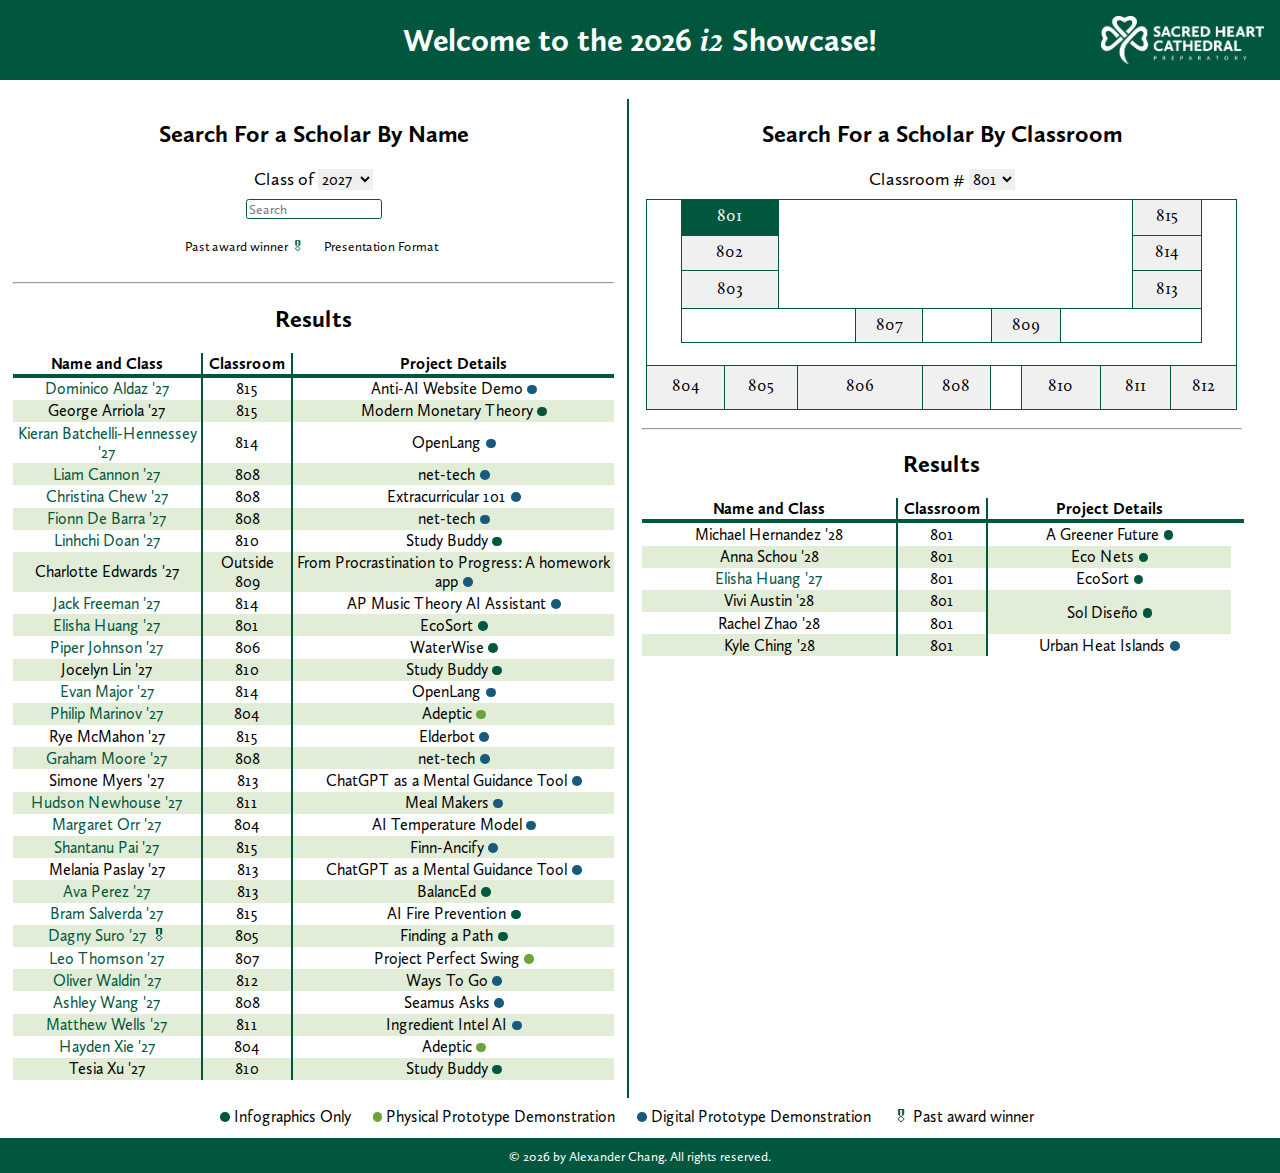
<file: index.html>
<!DOCTYPE html>
<html>

<!--
Ideas for improvement:
    Fix the svg at refid#1
    Add a filters thing
        Award winner, type of presentation
        Button below search box, filter icon (upsidedown equilaterial triangle) and "Filter"
        Starts at width: fit-content, onclick changes to full width (100%) (MAYBE JUST KEEP AS FITCONTENT, MIGHT NOT NEED FULL WIDTH FOR TWO FILTERS), fill background with rgba(shamrock-green, 0.2)
-->

<head>
    <meta charset="utf-8">
    <meta name="viewport" content="width=device-width, initial-scale=1">
    <title>i2 Showcase Map</title>
    <link href="style.css" rel="stylesheet" type="text/css" />
    <link rel="icon" href="images/cropped-i2-Logo-192x192.gif" sizes="192x192">
</head>

<body>
    <div class="header">
        <a href="https://i2.today"><embed class="i2-logo" src="images/i2Logo_White_with_outline.svg"></a> <!-- FIX THIS refid#1 -->
        <a href="https://shcp.edu"><img class="SHC-logo" src="images/White_SHC_Logo.png"></a>
        <h1 class="primary-welcome-header">Welcome to the <i>i2</i> Showcase!</h1>
    </div>
    <div id="main">
        <h1 class="alternate-welcome-header">Welcome to the <i>i2</i> Showcase!</h1>
        <div id="search_by_name_div">
            <div id="search_by_name_top_div">
                <h2>Search For a Scholar By Name</h2>
                <form id="search_by_name_form">
                    <label for="class_of_select">Class of </label>
                    <select name="class_of" id="class_of_select" onchange="newClassOfSelected()">
                        <!-- Options added via JS -->
                    </select>
                    <select id="measure"></select>
                    <br />
                    <input name="q" id="search_box" type="text" placeholder="Search">
                    <div id="filter_div">
                        <button id="past_award_winner_filter" data-selected="false" onclick="updateFilters('past_award')" type="button">
                            Past award winner 
                            <a class="award-icon">&#x1F396;</a>
                        </button>
                        <div id="presentation_subfilter_div" class="subfilter-div" data-selected="false">
                            <button id="open_presentation_subfilter" data-selected="false" onclick="updateSubfilters('presentation_format')" type="button">
                                Presentation Format
                            </button>
                            <button id="physical_demonstration_filter" data-selected="false" onclick="updateFilters('physical_demonstration')" type="button">
                                Physical Demonstration
                            </button>
                            <button id="digital_demonstration_filter" data-selected="false" onclick="updateFilters('digital_demonstration')" type="button">
                                Digital Demonstration
                            </button>
                            <button id="infographics_only_filter" data-selected="false" onclick="updateFilters('infographics_only')" type="button">
                                Infographics Only
                            </button>
                        </div>
                    </div>
                </form>
            </div>
            <hr id="search_by_name_desktop_hr" />
            <div id="search_by_name_bottom_div">
                <h2>Results</h2>
                <table id="search_by_name_results_table">
                    <colgroup>
                        <col />
                        <col />
                        <col />
                    </colgroup>
                    <thead>
                        <tr>
                            <th>Name and Class</th>
                            <th>Classroom</th>
                            <th>Project Details</th>
                        </tr>
                    </thead>
                    <tbody>
                    </tbody>
                </table>
                <p id="search_by_name_no_results">No Scholars Found</p>
            </div>
            <div class="legend" id="mobile_legend">
                <div class="legend-section">
                    <a class="icon infographics-only"></a>
                    <p id="mobile_legend_def1">Infographics Only</p>
                </div>
                <div class="legend-section">
                    <a class="icon physical-prototype-demonstration"></a>
                    <p id="mobile_legend_def2">Physical Prototype Demonstration</p>
                </div>
                <div class="legend-section">
                    <a class="icon digital-prototype-demonstration"></a>
                    <p  id="mobile_legend_def3">Digital Prototype Demonstration</p>
                </div>
                <div class="legend-section">
                    <a class="award-icon">&#x1F396;</a>
                    <p id="mobile_legend_def4">Past award winner</p>
                </div>
            </div>
        </div>
        <hr class="mobile-hr">
        <div id="search_by_room_div">
            <div id="search_by_room_top_div">
                <h2>Search For a Scholar By Classroom</h2>
                <form id="search_by_room_form">
                    <label for="classroom_select">Classroom #</label>
                    <select name="classroom" id="classroom_select" onchange="updateRoomScholarList()">
                        <option>801</option>
                        <option>802</option>
                        <option>803</option>
                        <option>804</option>
                        <option>805</option>
                        <option>806</option>
                        <option>807</option>
                        <option>808</option>
                        <option>809</option>
                        <option>810</option>
                        <option>811</option>
                        <option>812</option>
                        <option>813</option>
                        <option>814</option>
                        <option>815</option>
                    </select>
                </form>
                <div id="search_by_room_map">
                    <button onclick="updateClassroomSelect('801')" data-selected="false">801</button>
                    <button onclick="updateClassroomSelect('802')" data-selected="false">802</button>
                    <button onclick="updateClassroomSelect('803')" data-selected="false">803</button>
                    <button onclick="updateClassroomSelect('804')" data-selected="false">804</button>
                    <button onclick="updateClassroomSelect('805')" data-selected="false">805</button>
                    <button onclick="updateClassroomSelect('806')" data-selected="false">806</button>
                    <button onclick="updateClassroomSelect('807')" data-selected="false">807</button>
                    <button onclick="updateClassroomSelect('808')" data-selected="false">808</button>
                    <button onclick="updateClassroomSelect('809')" data-selected="false">809</button>
                    <button onclick="updateClassroomSelect('810')" data-selected="false">810</button>
                    <button onclick="updateClassroomSelect('811')" data-selected="false">811</button>
                    <button onclick="updateClassroomSelect('812')" data-selected="false">812</button>
                    <button onclick="updateClassroomSelect('813')" data-selected="false">813</button>
                    <button onclick="updateClassroomSelect('814')" data-selected="false">814</button>
                    <button onclick="updateClassroomSelect('815')" data-selected="false">815</button>
                    <div id="stairwell-1"></div>
                    <div id="space-1"></div>
                    <div id="hallway"></div>
                    <div id="stairwell-2"></div>
                    <div id="courtyard"></div>
                </div>
            </div>
            <hr id="search_by_room_desktop_hr" />
            <div id="search_by_room_bottom_div">
                <h2>Results</h2>
                <table id="search_by_room_results_table">
                    <colgroup>
                        <col />
                        <col />
                        <col />
                    </colgroup>
                    <thead>
                        <tr>
                            <th>Name and Class</th>
                            <th>Classroom</th>
                            <th>Project Details</th>
                        </tr>
                    </thead>
                    <tbody>
                    </tbody>
                </table>
                <p id="search_by_room_no_results">No Scholars Found</p>
            </div>
        </div>
        <div class="legend" id="desktop_legend">
            <div class="legend-section">
                <a class="icon infographics-only"></a>
                <p id="desktop_legend_def1">Infographics Only</p>
            </div>
            <div class="legend-section">
                <a class="icon physical-prototype-demonstration"></a>
                <p id="desktop_legend_def2">Physical Prototype Demonstration</p>
            </div>
            <div class="legend-section">
                <a class="icon digital-prototype-demonstration"></a>
                <p id="desktop_legend_def3">Digital Prototype Demonstration</p>
            </div>
            <div class="legend-section">
                <a class="award-icon">&#x1F396;</a>
                <p id="desktop_legend_def4">Past award winner</p>
            </div>
        </div>
        <!-- <hr class="footer-hr"> -->
    </div>
    <footer>
        <small>
            © <span id="year"></span> by Alexander Chang. All rights reserved.
        </small>
    </footer>
    <script src="script.js"></script>
    <script src="scholars.js"></script>
</body>

</html>
</file>
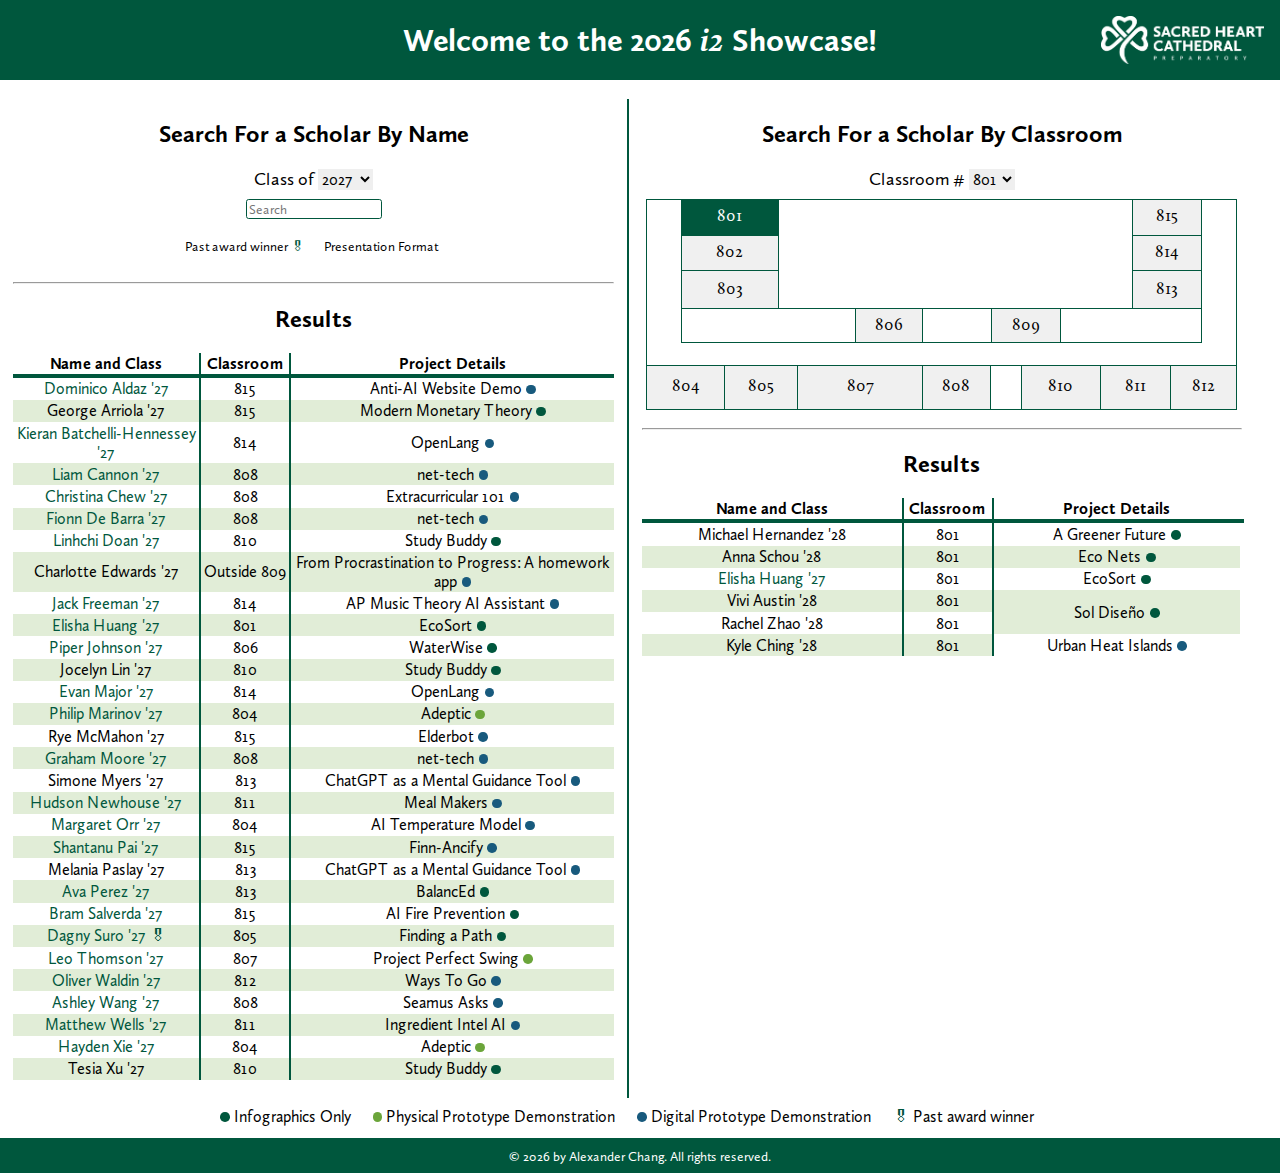
<file: i2_map.html>
<!DOCTYPE html>
<html>

<!--
Ideas for improvement:
    Fix the svg at refid#1
    Add a filters thing
        Award winner, type of presentation
        Button below search box, filter icon (upsidedown equilaterial triangle) and "Filter"
        Starts at width: fit-content, onclick changes to full width (100%) (MAYBE JUST KEEP AS FITCONTENT, MIGHT NOT NEED FULL WIDTH FOR TWO FILTERS), fill background with rgba(shamrock-green, 0.2)
-->

<head>
    <meta charset="utf-8">
    <meta name="viewport" content="width=device-width, initial-scale=1">
    <title>i2 Showcase Map</title>
    <link href="i2_map.css" rel="stylesheet" type="text/css" />
    <link rel="icon" href="images/cropped-i2-Logo-192x192.gif" sizes="192x192">
</head>

<body>
    <div class="header">
        <a href="https://i2.today"><embed class="i2-logo" src="images/i2Logo_White_with_outline.svg"></a> <!-- FIX THIS refid#1 -->
        <a href="https://shcp.edu"><img class="SHC-logo" src="images/White_SHC_Logo.png"></a>
        <h1 class="primary-welcome-header">Welcome to the <i>i2</i> Showcase!</h1>
    </div>
    <div id="main">
        <h1 class="alternate-welcome-header">Welcome to the <i>i2</i> Showcase!</h1>
        <div id="search_by_name_div">
            <div id="search_by_name_top_div">
                <h2>Search For a Scholar By Name</h2>
                <form id="search_by_name_form">
                    <label for="class_of_select">Class of </label>
                    <select name="class_of" id="class_of_select" onchange="newClassOfSelected()">
                        <!-- Options added via JS -->
                    </select>
                    <select id="measure"></select>
                    <br />
                    <input name="q" id="search_box" type="text" placeholder="Search">
                    <div id="filter_div">
                        <button id="past_award_winner_filter" data-selected="false" onclick="updateFilters('past_award')" type="button">
                            Past award winner 
                            <a class="award-icon">&#x1F396;</a>
                        </button>
                        <div id="presentation_subfilter_div" class="subfilter-div" data-selected="false">
                            <button id="open_presentation_subfilter" data-selected="false" onclick="updateSubfilters('presentation_format')" type="button">
                                Presentation Format
                            </button>
                            <button id="physical_demonstration_filter" data-selected="false" onclick="updateFilters('physical_demonstration')" type="button">
                                Physical Demonstration
                            </button>
                            <button id="digital_demonstration_filter" data-selected="false" onclick="updateFilters('digital_demonstration')" type="button">
                                Digital Demonstration
                            </button>
                            <button id="infographics_only_filter" data-selected="false" onclick="updateFilters('infographics_only')" type="button">
                                Infographics Only
                            </button>
                        </div>
                    </div>
                </form>
            </div>
            <hr id="search_by_name_desktop_hr" />
            <div id="search_by_name_bottom_div">
                <h2>Results</h2>
                <table id="search_by_name_results_table">
                    <colgroup>
                        <col />
                        <col />
                        <col />
                        <col />
                    </colgroup>
                    <thead>
                        <tr>
                            <th>Name and Class</th>
                            <th>Classroom</th>
                            <th>Project Details</th>
                        </tr>
                    </thead>
                    <tbody>
                    </tbody>
                </table>
                <p id="search_by_name_no_results">No Scholars Found</p>
            </div>
            <div class="legend" id="mobile_legend">
                <div class="legend-section">
                    <a class="icon infographics-only"></a>
                    <p id="mobile_legend_def1">Infographics Only</p>
                </div>
                <div class="legend-section">
                    <a class="icon physical-prototype-demonstration"></a>
                    <p id="mobile_legend_def2">Physical Prototype Demonstration</p>
                </div>
                <div class="legend-section">
                    <a class="icon digital-prototype-demonstration"></a>
                    <p  id="mobile_legend_def3">Digital Prototype Demonstration</p>
                </div>
                <div class="legend-section">
                    <a class="award-icon">&#x1F396;</a>
                    <p id="mobile_legend_def4">Past award winner</p>
                </div>
            </div>
        </div>
        <hr class="mobile-hr">
        <div id="search_by_room_div">
            <div id="search_by_room_top_div">
                <h2>Search For a Scholar By Classroom</h2>
                <form id="search_by_room_form">
                    <label for="classroom_select">Classroom #</label>
                    <select name="classroom" id="classroom_select" onchange="updateRoomScholarList()">
                        <option>801</option>
                        <option>802</option>
                        <option>803</option>
                        <option>804</option>
                        <option>805</option>
                        <option>806</option>
                        <option>807</option>
                        <option>808</option>
                        <option>809</option>
                        <option>810</option>
                        <option>811</option>
                        <option>812</option>
                        <option>813</option>
                        <option>814</option>
                        <option>815</option>
                    </select>
                </form>
                <div id="search_by_room_map">
                    <button onclick="updateClassroomSelect('801')" data-selected="false">801</button>
                    <button onclick="updateClassroomSelect('802')" data-selected="false">802</button>
                    <button onclick="updateClassroomSelect('803')" data-selected="false">803</button>
                    <button onclick="updateClassroomSelect('804')" data-selected="false">804</button>
                    <button onclick="updateClassroomSelect('805')" data-selected="false">805</button>
                    <button onclick="updateClassroomSelect('807')" data-selected="false">807</button>
                    <button onclick="updateClassroomSelect('806')" data-selected="false">806</button>
                    <button onclick="updateClassroomSelect('808')" data-selected="false">808</button>
                    <button onclick="updateClassroomSelect('809')" data-selected="false">809</button>
                    <button onclick="updateClassroomSelect('810')" data-selected="false">810</button>
                    <button onclick="updateClassroomSelect('811')" data-selected="false">811</button>
                    <button onclick="updateClassroomSelect('812')" data-selected="false">812</button>
                    <button onclick="updateClassroomSelect('813')" data-selected="false">813</button>
                    <button onclick="updateClassroomSelect('814')" data-selected="false">814</button>
                    <button onclick="updateClassroomSelect('815')" data-selected="false">815</button>
                    <div id="stairwell-1"></div>
                    <div id="space-1"></div>
                    <div id="hallway"></div>
                    <div id="stairwell-2"></div>
                    <div id="courtyard"></div>
                </div>
            </div>
            <hr id="search_by_room_desktop_hr" />
            <div id="search_by_room_bottom_div">
                <h2>Results</h2>
                <table id="search_by_room_results_table">
                    <colgroup>
                        <col />
                        <col />
                        <col />
                        <col />
                    </colgroup>
                    <thead>
                        <tr>
                            <th>Name and Class</th>
                            <th>Classroom</th>
                            <th>Project Details</th>
                        </tr>
                    </thead>
                    <tbody>
                    </tbody>
                </table>
                <p id="search_by_room_no_results">No Scholars Found</p>
            </div>
        </div>
        <div class="legend" id="desktop_legend">
            <div class="legend-section">
                <a class="icon infographics-only"></a>
                <p id="desktop_legend_def1">Infographics Only</p>
            </div>
            <div class="legend-section">
                <a class="icon physical-prototype-demonstration"></a>
                <p id="desktop_legend_def2">Physical Prototype Demonstration</p>
            </div>
            <div class="legend-section">
                <a class="icon digital-prototype-demonstration"></a>
                <p id="desktop_legend_def3">Digital Prototype Demonstration</p>
            </div>
            <div class="legend-section">
                <a class="award-icon">&#x1F396;</a>
                <p id="desktop_legend_def4">Past award winner</p>
            </div>
        </div>
        <!-- <hr class="footer-hr"> -->
    </div>
    <footer>
        <small>
            © <span id="year"></span> by Alexander Chang. All rights reserved.
        </small>
    </footer>
    <script src="i2_map.js"></script>
    <script src="scholars.js"></script>
</body>

</html>
</file>
<file: style.css>
/*
Ideas for improvment:
    Remeasure/recalculate min-height of #main
    Fix the svg
    Convert the header (div) height to em in relation to the text header
    *** Fix link font sizes on mobile ***
*/

/* Official SHC Fontfaces */

@font-face {
    font-family: 'Calluna Sans';
    src: url('fonts/CallunaSans-Regular.eot');
    src: url('fonts/CallunaSans-Regular.eot?#iefix') format('embedded-opentype'),
        url('fonts/CallunaSans-Regular.woff') format('woff'),
        url('fonts/CallunaSans-Regular.woff2') format('woff2'),
        url('fonts/CallunaSans-Regular.ttf') format('truetype'),
        url('fonts/CallunaSans-Regular.svg#CallunaSans-Regular') format('svg');
    font-weight: normal;
    font-style: normal;
    font-display: swap;
}

@font-face {
    font-family: 'Calluna Sans';
    src: url('fonts/CallunaSans-Bold.eot');
    src: url('fonts/CallunaSans-Bold.eot?#iefix') format('embedded-opentype'),
        url('fonts/CallunaSans-Bold.woff') format('woff'),
        url('fonts/CallunaSans-Bold.woff2') format('woff2'),
        url('fonts/CallunaSans-Bold.ttf') format('truetype'),
        url('fonts/CallunaSans-Bold.svg#CallunaSans-Bold') format('svg');
    font-weight: bold;
    font-style: normal;
    font-display: swap;
}

@font-face {
    font-family: 'Calluna Sans';
    src: url('fonts/CallunaSans-Italic.eot');
    src: url('fonts/CallunaSans-Italic.eot?#iefix') format('embedded-opentype'),
        url('fonts/CallunaSans-Italic.woff') format('woff'),
        url('fonts/CallunaSans-Italic.woff2') format('woff2'),
        url('fonts/CallunaSans-Italic.ttf') format('truetype'),
        url('fonts/CallunaSans-Italic.svg#CallunaSans-Italic') format('svg');
    font-weight: normal;
    font-style: italic;
    font-display: swap;
}

@font-face {
    font-family: 'Calluna Sans';
    src: url('fonts/CallunaSans-BoldItalic.eot');
    src: url('fonts/CallunaSans-BoldItalic.eot?#iefix') format('embedded-opentype'),
        url('fonts/CallunaSans-BoldItalic.woff') format('woff'),
        url('fonts/CallunaSans-BoldItalic.woff2') format('woff2'),
        url('fonts/CallunaSans-BoldItalic.ttf') format('truetype'),
        url('fonts/CallunaSans-BoldItalic.svg#CallunaSans-BoldItalic') format('svg');
    font-weight: bold;
    font-style: italic;
    font-display: swap;
}

@font-face {
    font-family: 'Calluna';
    src: url('fonts/Calluna-Regular.eot');
    src: url('fonts/Calluna-Regular.eot?#iefix') format('embedded-opentype'),
        url('fonts/Calluna-Regular.woff2') format('woff2'),
        url('fonts/Calluna-Regular.woff') format('woff'),
        url('fonts/Calluna-Regular.ttf') format('truetype'),
        url('fonts/Calluna-Regular.svg#Calluna-Regular') format('svg');
    font-weight: normal;
    font-style: normal;
    font-display: swap;
}

@font-face {
    font-family: 'Calluna';
    src: url('fonts/Calluna-Bold.eot');
    src: url('fonts/Calluna-Bold.eot?#iefix') format('embedded-opentype'),
        url('fonts/Calluna-Bold.woff2') format('woff2'),
        url('fonts/Calluna-Bold.woff') format('woff'),
        url('fonts/Calluna-Bold.ttf') format('truetype'),
        url('fonts/Calluna-Bold.svg#Calluna-Bold') format('svg');
    font-weight: bold;
    font-style: normal;
    font-display: swap;
}

@font-face {
    font-family: 'Calluna';
    src: url('fonts/Calluna-BoldIt.eot');
    src: url('fonts/Calluna-BoldIt.eot?#iefix') format('embedded-opentype'),
        url('fonts/Calluna-BoldIt.woff2') format('woff2'),
        url('fonts/Calluna-BoldIt.woff') format('woff'),
        url('fonts/Calluna-BoldIt.ttf') format('truetype'),
        url('fonts/Calluna-BoldIt.svg#Calluna-BoldIt') format('svg');
    font-weight: bold;
    font-style: italic;
    font-display: swap;
}

/* Official SHC Colors:
    Irish Green
        Hex #00573D
        RGB 0, 87, 63
    Founders Blue
        Hex #185A7D
        RGB 22, 92, 125
    Shamrock Green
        Hex #6bA53A
        RGB 107, 165, 57
    Champion Gold
        Hex #857550
        RGB 133, 117, 80
*/

html{
    scroll-behavior: smooth;
}

body{
    --irish-green: #00573D;
    --founders-blue: #185A7D;
    --shamrock-green: #6bA53A;
    --champion-gold: #857550;
    --calluna-sans: 'Calluna Sans', Helvetica, Arial, sans-serif;
    --calluna: 'Calluna', 'Times New Roman', serif;
    font-family: var(--calluna-sans);
    min-height: 91vh;
    margin: 0;
}

.header{
    background-color: var(--irish-green);
    color: white;
    width: 100%;
    height: 7vh;
    position: fixed;
    left: 0%;
    top: 0%;
    text-align: center;
}

h1{
    margin: auto;
}

h1 span,i{
    font-family: var(--calluna);
}

.primary-welcome-header{
    display: none;
    font-size: 2em;
}

.alternate-welcome-header{
    font-size: 1.5em;
    text-align: center;
    color: var(--irish-green);
}

.header img,embed{
    height: 4vh;
    margin: 1.5vh;
}

.i2-logo{
    position: absolute;
    left: 0px;
    color: white;
}

.SHC-logo{
    position: absolute;
    right: 0px;
}

#main{
    margin: 7vh calc(0.5vw + 8px) 0;
    padding-top: 1vh;
    /* padding-bottom: 1vh; */
    min-height: 91vh;
}

h2{
    font-size: 1.125em;
}

#search_by_name_top_div{
    text-align: center;
}

label{
    font-weight: normal;
    font-size: 0.75em;
}

select{
    font-family: var(--calluna-sans);
    font-size: 0.75em;
}

#class_of_select{
    border: none;
    width: 45.6px;
    color: black;
}

option{
    transition: background-color, 0.5s;
}

option:hover{
    background-color: var(--irish-green);
    color: white;
}

#search_box{
    margin-top: 1vh;
    border: 0.05em solid var(--irish-green);
    border-radius: 0.2em;
    font-family: var(--calluna-sans);
}

#search_box:focus{
    border: 0.1em solid var(--irish-green);
}

/*
#name_select{
    margin-top: 1vh;
}*/

#measure{
    border: none;
    visibility: hidden;
    position: absolute;
}

#filter_div{
    margin-top: 1vh;
}

/* #filter_div div{
    display: inline-block;
} */

#filter_div button{
    display: inline-block;
    border: none;
    /* appearance: unset; */
    font-family: var(--calluna-sans);
    padding: 0.5vh;
    color: black;
    background-color: transparent;
    border: 0.5px solid transparent;
    border-radius: 1vh;
    transition: background-color 0.3s, color 0.3s, border-color 0.3s;
}

#filter_div button[data-selected="true"]{
    color: white;
    background-color: var(--irish-green);
}

#filter_div button[data-selected="true"] a{
    color: white;
}

#filter_div .subfilter-div{
    display: inline-block;
    padding: 0.5vh;
    border-radius: 1vh;
    transition: width 0.3s;
    width: fit-content;
}

#filter_div .subfilter-div[data-selected="true"]{
    background-color: rgba(107, 165, 57, 0.2);
    border: 0.5px solid var(--irish-green);
    width: auto;
}

#filter_div .subfilter-div[data-selected="true"] button:first-child{
    font-weight: bold;
}

#presentation_subfilter_div[data-selected="false"] button:nth-child(n + 2){
    width: 0;
    display: none;
    transition: width 0.3s;
    /* Fix transition; Add delay for each individual button, 0.1 transition time for each and increasing delay for each by 0.1s */
}

#presentation_subfilter_div[data-selected="true"] button:nth-child(n + 2){
    width: auto;
    display: auto;
}

#search_by_name_desktop_hr{
    display: none;
    margin: 2vh 0;
}

#search_by_name_bottom_div{
    display: none;
    text-align: center;
}

table, p{
    font-size: 0.75em;
}

table{
    border-collapse: collapse;
    table-layout: auto;
    /* Consider fixed; if switching to fixed, uncomment three col:nth-child()s below */
    margin: auto;
    width: 94vw;
}

table colgroup col{
    transition: width, 1s;
}

table colgroup col:nth-child(-n + 2){
    border-right: 0.25vh solid var(--irish-green);
}

table colgroup col:nth-child(2){
    width: 70px;
}

/*
#search_by_name_results_table colgroup col:nth-child(1){
    width: 40%;
}

#search_by_name_results_table colgroup col:nth-child(2){
    width: 12%;
}

#search_by_name_results_table colgroup col:nth-child(3){
    width: 45%;
}*/

thead{
    padding-bottom: 0.5vh;
    border-bottom: 0.5vh solid var(--irish-green);
}

tbody{
    font-weight: normal;
}

tbody tr td:nth-child(1):has(a){
    padding-top: 0.1em;
    padding-bottom: 0.1em;
}

tbody tr td:nth-child(1):not(:has(a)){
    font-size: 1em;
}

tbody tr td:nth-child(3):not(:has(a)){
    font-size: 1em;
}

#search_by_name_results_table tbody tr:nth-child(even){
    background-color: rgba(107, 165, 57, 0.2);
    /* Shamrock Green at 80% transparency */
}

tbody td {
    padding-left: 0.25em;
    padding-right: 0.25em;
}

a{
    text-decoration: none;
}

/*
a:not(.icon):not(.award-icon):not(.classroom-link){
    color: var(--irish-green);
}
*/

a:not(.icon):not(.award-icon):not(.error-link){
    /* color: black; */
    color: var(--irish-green);
    font-size: 1em /*0.75em*/;
    cursor: pointer;
    background-image: linear-gradient(currentColor, currentColor);
    background-size: 0% 1.5px;
    background-position: 0% 100%;
    background-repeat: no-repeat;
    transition: background-size 0.3s, color 0.3s;
}

a:not(.icon):not(.award-icon):not(.error-link):hover{
    /* color: var(--founders-blue);
    /*text-decoration: underline;
    text-decoration-thickness: 1px; /* Consider removal */
    background-size: 100% 1.5px;
}

.classroom-link, .error-link{
    color: black !important;
    transition: color 0.3s;
}

.classroom-link:hover{
    color: var(--founders-blue) !important;
}

table a:not(.icon){
    font-size: 1em;
}

table .icon{
    margin-left: 0.225em;
}

#search_by_name_no_results{
    display: none;
}

.mobile-hr{
    border-top: 2px solid var(--irish-green);
}

#search_by_room_top_div{
    text-align: center;
}

#classroom_select{
    border: none;
    margin-bottom: 1vh;
    color: black;
}

#search_by_room_map{
    display: grid;
    grid-template-columns: 5.40vw, 6.95vw, 8.49vw, 3.24vw, 9.11vw, 10.80vw, 10.80vw, 4.78vw, 6.48vw, 6.33vw, 5.09vw, 6.17vw, 4.94vw, 5.40vw;
    grid-template-rows: 11.42vw, 11.27vw, 12.35vw, 10.80vw, 4.94vw, 13.58vw;
    width: 94vw;
    margin: auto;
    --border-details: 0.2px solid var(--irish-green);
    border: var(--border-details);
    justify-items: stretch;
    align-items: stretch;
    /* grid-template-columns: ; 
    14 columns total
    total width 94vw 
    6 rows total
    */
}

#search_by_room_map button{
    border: 0;
    font-family: var(--calluna);
    color: black;
    transition: background-color 0.5s, color 0.3s;
}

#search_by_room_map button:enabled[data-selected="false"]:hover{
    background-color: rgba(107, 165, 57, 0.2) !important;
    /* Shamrock Green at 80% transparency */
    color: black !important;
    cursor: pointer;
    transition: background-color 0.5s;
}

#search_by_room_map button:nth-child(1){
    grid-row: 1;
    grid-column: 2 / span 2;
    border-bottom: var(--border-details);
    border-left: var(--border-details);
    height: 11.42vw;
}

#search_by_room_map button:nth-child(2){
    grid-row: 2;
    grid-column: 2 / span 2;
    border-bottom: var(--border-details);
    border-left: var(--border-details);
    height: 11.27vw;
}

#search_by_room_map button:nth-child(3){
    grid-row: 3;
    grid-column: 2 / span 2;
    border-bottom: var(--border-details);
    border-left: var(--border-details);
    height: 12.35vw;
}

#search_by_room_map button:nth-child(4){
    grid-row: 6;
    grid-column: 1 / span 2;
    border-right: var(--border-details);
    height: 13.58vw;
}

#search_by_room_map button:nth-child(5){
    grid-row: 6;
    grid-column: 3 / span 2;
    border-right: var(--border-details);
    height: 13.58vw;
}

#search_by_room_map button:nth-child(6){
    grid-row: 6;
    grid-column: 5 / span 2;
    border-right: var(--border-details);
    height: 13.58vw;
}

#search_by_room_map button:nth-child(7){
    grid-row: 4;
    grid-column: 6 / span 1;
    border-left: var(--border-details);
    border-right: var(--border-details);
    border-bottom: var(--border-details);
    height: 10.8vw;
}

#search_by_room_map button:nth-child(8){
    grid-row: 6;
    grid-column: 7 / span 1;
    border-right: var(--border-details);
    height: 13.58vw;
}

#search_by_room_map button:nth-child(9){
    grid-row: 4;
    grid-column: 8 / span 2;
    border-left: var(--border-details);
    border-right: var(--border-details);
    border-bottom: var(--border-details);
    height: 10.8vw;
}

#search_by_room_map button:nth-child(10){
    grid-row: 6;
    grid-column: 9 / span 2;
    border-left: var(--border-details);
    border-right: var(--border-details);
    height: 13.58vw;
}

#search_by_room_map button:nth-child(11){
    grid-row: 6;
    grid-column: 11 / span 2;
    border-right: var(--border-details);
    height: 13.58vw;
}

#search_by_room_map button:nth-child(12){
    grid-row: 6;
    grid-column: 13 / span 2;
    height: 13.58vw;
}

#search_by_room_map button:nth-child(13){
    grid-row: 3;
    grid-column: 12 / span 2;
    border-bottom: var(--border-details);
    border-right: var(--border-details);
    height: 12.35vw;
}

#search_by_room_map button:nth-child(14){
    grid-row: 2;
    grid-column: 12 / span 2;
    border-bottom: var(--border-details);
    border-right: var(--border-details);
    height: 11.27vw;
}

#search_by_room_map button:nth-child(15){
    grid-row: 1;
    grid-column: 12 / span 2;
    border-bottom: var(--border-details);
    border-right: var(--border-details);
    height: 11.42vw;
}

#search_by_room_map div{
    min-width: 0.01vw;
    min-height: 0.01vh;
}

#stairwell-1{
    grid-area: 4 / 2 / 5 / 6;
    border-left: var(--border-details);
    border-bottom: var(--border-details);
}

#space-1{
    grid-area: 4 / 7 / 5 / 8;
    border-bottom: var(--border-details);
}

#hallway{
    grid-area: 5 / 1 / 6 / 15;
    /* height: 7.21vh; */
    height: 4.94vw;
    border-bottom: var(--border-details);
}

#stairwell-2{
    grid-area: 4 / 10 / 5 / 14;
    border-right: var(--border-details);
    border-bottom: var(--border-details);
}

#courtyard{
    grid-area: 1 / 4 / 4 / 12;
    border-left: var(--border-details);
    border-right: var(--border-details);
    border-bottom: var(--border-details);
}

#search_by_room_desktop_hr{
    display: none;
    margin: 2vh 0;
}

#search_by_room_bottom_div{
    display: none;
    text-align: center;
}

#search_by_room_results_table tbody tr:nth-child(even) td:nth-child(-n + 2){
    background-color: rgba(107, 165, 57, 0.2);
    /* Shamrock Green at 80% transparency */
}

.legend{
    width: fit-content;
    text-align: center;
    margin: auto;
    padding: 0.25em 0.5em;
    border-radius: 0.25em;
    height: fit-content;
    margin: calc(1vh - 0.25em) auto 0 auto;
    background-color: white;
    transition: background-color 0.25s, border 0.25s;
    transition-duration: 0.5s;
}


.legend:target{
    /* background-color: rgba(107, 165, 57, 0.2); */
    border: 2px solid var(--irish-green);
    background-color: rgba(22, 92, 125, 0.2);
    /* border: 2px solid var(--founders-blue); */
}

.legend-section{
    display: inline-block;
    justify-items: center;
}

.legend a{
    cursor: default;
}

.legend p{
    width: 100%;
    text-align: center;
    display: inline;
    /* text-decoration-thickness: none; */
    /* transition: text-decoration-thickness 1s; */
    background-image: linear-gradient(currentColor, currentColor);
    background-size: 0% 1.5px;
    background-position: 0% 100%;
    background-repeat: no-repeat;
    transition: background-size 0.3s ease 0.5s, color 0.3s ease 0.5s;
}

.legend div:nth-child(-n + 3) p{
    margin-right: 2vh;
}

.legend p:target{
    color: var(--irish-green);
    background-size: 100% 1.5px;

    /*
    text-decoration: underline;
    text-decoration-thickness: 1em;
    text-decoration-color: var(--irish-green);
    */
}

.icon{
    height: 0.75em;
    width: 0.75em;
    border-radius: 50%;
    display: inline-block;
}

.award-icon{
    color: var(--irish-green);
    /* cursor: default; */
}

.infographics-only{
    background-color: var(--irish-green);
}

.physical-prototype-demonstration{
    background-color: var(--shamrock-green);
}

.digital-prototype-demonstration{
    background-color: var(--founders-blue);
}

/* .footer-hr{
    display: none;
    width: 100%;
    border-color: var(--irish-green);
    color: var(--irish-green);
    background-color: var(--irish-green);
}*/

footer{
    background-color: var(--irish-green);
    margin-top: 0.5em;
    padding: 0.5em 0;
    text-align: center;
    color: white;
    width: 100%;
    font-size: 0.75em;
    /* background: linear-gradient(#ffffff,#6bA53A); */
}

@media (min-width: 1050px){
    body{
        min-height: 88vh;
        overflow-y: auto;
        overflow-x: hidden;
        scrollbar-width: thin;
    }

    .header{
        /* height: 10vh; */
        height: 5em;
    }

    .primary-welcome-header{
        display: block;
        /* line-height: 10vh; */
        line-height: 2.5em;
    }
    
    .alternate-welcome-header{
        display: none;
    }

    .header img{
        /* height: 6vh;
        margin: 2vh; */
        height: 3em;
        margin: 1em;
        grid-row: 1; /* necessary? */
        grid-column: 1 / span 2; /* necessary? */
    }

    #main{
        margin: 10vh 1vw 0;
        width: 98vw;
        min-height: 88vh;
        display: grid;
        grid-auto-columns: 48vw 48vw;
        grid-auto-rows: auto;
    }

    h2{
        font-size: 1.5em;
    }

    #search_by_name_div{
        grid-column: 1;
        grid-row: 1;
        padding-right: 1vw;
        /* min-height: calc(100vh - 2.5em - 10vh - 19.56px - 1vh); */
    }

    #class_of_select{
        width: 54.22px;
    }

    select{
        font-size: 1em;
    }

    #filter_div button[data-selected="false"]:hover{
        background-color: rgba(107, 165, 57, 0.2);
        border: 0.5px solid var(--irish-green);
    }

    #filter_div .subfilter-div[data-selected="true"] button[data-selected="false"]:hover{
        background-color: white !important;
    }
    
    table, a, p{
        font-size: 1em !important;
    }

    table{
        width: 47vw;
        margin-bottom: 2vh;
    }

    table colgroup col:nth-child(2){
        width: 90px;
    }

    table colgroup col:nth-child(-n + 2){
        border-right: 0.3vh solid var(--irish-green);
    }

    table .icon{
        margin-left: 0.3em;
    }

    .legend:not(#desktop_legend){
        display: none;
    }

    .mobile-hr{
        display: none;
    }

    #search_by_room_div{
        grid-column: 2;
        grid-row: 1;
        padding-left: 1vw;
        border-left: 0.2vw solid var(--irish-green);
    }

    #search_by_room_map{
        grid-template-columns: 2.64vw 3.40vw 4.15vw 1.59vw 4.46vw 5.29vw 5.29vw 2.34vw 3.17vw 3.10vw 2.49vw 3.02vw 2.42vw 2.64vw;
        grid-template-rows: 5.59vh, 5.51vh, 6.04vh, 5.29vh, 2.42vh, 6.65vh;
        width: 46vw;
        /* total width 46vw 
        total height 31.5vw */
    }

    #search_by_room_map button{
        font-size: 1.05em;
    }

    #search_by_room_map button:nth-child(1){
        /* height: 5.59vw; */
        height: 2.79vw;
    }
    
    #search_by_room_map button:nth-child(2){
        /* height: 5.51vw; */
        height: 2.76vw;
    }
    
    #search_by_room_map button:nth-child(3){
        /* height: 6.04vw; */
        height: 3.02vw;
    }
    
    #search_by_room_map button:nth-child(4){
        /* height: 6.65vw; */
        height: 3.32vw;
    }
    
    #search_by_room_map button:nth-child(5){
        /* height: 6.65vw; */
        height: 3.32vw;
    }
    
    #search_by_room_map button:nth-child(6){
        /* height: 6.65vw; */
        height: 3.32vw;
    }
    
    #search_by_room_map button:nth-child(7){
        /* height: 5.29vw; */
        height: 2.64vw;
    }
    
    #search_by_room_map button:nth-child(8){
        /* height: 6.65vw; */
        height: 3.32vw;
    }
    
    #search_by_room_map button:nth-child(9){
        /* height: 5.29vw; */
        height: 2.64vw;
    }
    
    #search_by_room_map button:nth-child(10){
        /* height: 6.65vw; */
        height: 3.32vw;
    }
    
    #search_by_room_map button:nth-child(11){
        /* height: 6.65vw; */
        height: 3.32vw;
    }
    
    #search_by_room_map button:nth-child(12){
        /* height: 6.65vw; */
        height: 3.32vw;
    }
    
    #search_by_room_map button:nth-child(13){
        /* height: 6.04vw; */
        height: 3.02vw;
    }
    
    #search_by_room_map button:nth-child(14){
        /* height: 5.51vw; */
        height: 2.76vw;
    }
    
    #search_by_room_map button:nth-child(15){
        /* height: 5.59vw; */
        height: 2.79vw;
    }

    #hallway{
        /* height: 3.53vh; */
        height: 2.42vh;
    }

    label{
        font-size: 1.125em;
    }

    .legend{
        grid-column: 1 / span 2;
    }

    .icon{ 
        /* height: 1em;
        width: 1em; */
        height: 0.6em;
        width: 0.6em;
    }

    .legend p{
        transition: background-size 0.3s ease 0.3s, color 0.3s ease 0.3s;
    }

    footer{
        grid-column: 1 / span 2;
        font-size: 1em;
    }
}

@media (max-width: 1050px) and (orientation: landscape){
    #search_by_room_map button{
        height: 4em !important;
    }
}

@media (max-width: 1000px) and (orientation: landscape){
    #search_by_room_map button{
        height: 3em !important;
    }
}
</file>
<file: i2_map.css>
/*
Ideas for improvment:
    Remeasure/recalculate min-height of #main
    Fix the svg
    Convert the header (div) height to em in relation to the text header
    *** Fix link font sizes on mobile ***
*/

/* Official SHC Fontfaces */

@font-face {
    font-family: 'Calluna Sans';
    src: url('fonts/CallunaSans-Regular.eot');
    src: url('fonts/CallunaSans-Regular.eot?#iefix') format('embedded-opentype'),
        url('fonts/CallunaSans-Regular.woff') format('woff'),
        url('fonts/CallunaSans-Regular.woff2') format('woff2'),
        url('fonts/CallunaSans-Regular.ttf') format('truetype'),
        url('fonts/CallunaSans-Regular.svg#CallunaSans-Regular') format('svg');
    font-weight: normal;
    font-style: normal;
    font-display: swap;
}

@font-face {
    font-family: 'Calluna Sans';
    src: url('fonts/CallunaSans-Bold.eot');
    src: url('fonts/CallunaSans-Bold.eot?#iefix') format('embedded-opentype'),
        url('fonts/CallunaSans-Bold.woff') format('woff'),
        url('fonts/CallunaSans-Bold.woff2') format('woff2'),
        url('fonts/CallunaSans-Bold.ttf') format('truetype'),
        url('fonts/CallunaSans-Bold.svg#CallunaSans-Bold') format('svg');
    font-weight: bold;
    font-style: normal;
    font-display: swap;
}

@font-face {
    font-family: 'Calluna Sans';
    src: url('fonts/CallunaSans-Italic.eot');
    src: url('fonts/CallunaSans-Italic.eot?#iefix') format('embedded-opentype'),
        url('fonts/CallunaSans-Italic.woff') format('woff'),
        url('fonts/CallunaSans-Italic.woff2') format('woff2'),
        url('fonts/CallunaSans-Italic.ttf') format('truetype'),
        url('fonts/CallunaSans-Italic.svg#CallunaSans-Italic') format('svg');
    font-weight: normal;
    font-style: italic;
    font-display: swap;
}

@font-face {
    font-family: 'Calluna Sans';
    src: url('fonts/CallunaSans-BoldItalic.eot');
    src: url('fonts/CallunaSans-BoldItalic.eot?#iefix') format('embedded-opentype'),
        url('fonts/CallunaSans-BoldItalic.woff') format('woff'),
        url('fonts/CallunaSans-BoldItalic.woff2') format('woff2'),
        url('fonts/CallunaSans-BoldItalic.ttf') format('truetype'),
        url('fonts/CallunaSans-BoldItalic.svg#CallunaSans-BoldItalic') format('svg');
    font-weight: bold;
    font-style: italic;
    font-display: swap;
}

@font-face {
    font-family: 'Calluna';
    src: url('fonts/Calluna-Regular.eot');
    src: url('fonts/Calluna-Regular.eot?#iefix') format('embedded-opentype'),
        url('fonts/Calluna-Regular.woff2') format('woff2'),
        url('fonts/Calluna-Regular.woff') format('woff'),
        url('fonts/Calluna-Regular.ttf') format('truetype'),
        url('fonts/Calluna-Regular.svg#Calluna-Regular') format('svg');
    font-weight: normal;
    font-style: normal;
    font-display: swap;
}

@font-face {
    font-family: 'Calluna';
    src: url('fonts/Calluna-Bold.eot');
    src: url('fonts/Calluna-Bold.eot?#iefix') format('embedded-opentype'),
        url('fonts/Calluna-Bold.woff2') format('woff2'),
        url('fonts/Calluna-Bold.woff') format('woff'),
        url('fonts/Calluna-Bold.ttf') format('truetype'),
        url('fonts/Calluna-Bold.svg#Calluna-Bold') format('svg');
    font-weight: bold;
    font-style: normal;
    font-display: swap;
}

@font-face {
    font-family: 'Calluna';
    src: url('fonts/Calluna-BoldIt.eot');
    src: url('fonts/Calluna-BoldIt.eot?#iefix') format('embedded-opentype'),
        url('fonts/Calluna-BoldIt.woff2') format('woff2'),
        url('fonts/Calluna-BoldIt.woff') format('woff'),
        url('fonts/Calluna-BoldIt.ttf') format('truetype'),
        url('fonts/Calluna-BoldIt.svg#Calluna-BoldIt') format('svg');
    font-weight: bold;
    font-style: italic;
    font-display: swap;
}

/* Official SHC Colors:
    Irish Green
        Hex #00573D
        RGB 0, 87, 63
    Founders Blue
        Hex #185A7D
        RGB 22, 92, 125
    Shamrock Green
        Hex #6bA53A
        RGB 107, 165, 57
    Champion Gold
        Hex #857550
        RGB 133, 117, 80
*/

html{
    scroll-behavior: smooth;
}

body{
    --irish-green: #00573D;
    --founders-blue: #185A7D;
    --shamrock-green: #6bA53A;
    --champion-gold: #857550;
    --calluna-sans: 'Calluna Sans', Helvetica, Arial, sans-serif;
    --calluna: 'Calluna', 'Times New Roman', serif;
    font-family: var(--calluna-sans);
    min-height: 91vh;
    margin: 0;
}

.header{
    background-color: var(--irish-green);
    color: white;
    width: 100%;
    height: 7vh;
    position: fixed;
    left: 0%;
    top: 0%;
    text-align: center;
}

h1{
    margin: auto;
}

h1 span,i{
    font-family: var(--calluna);
}

.primary-welcome-header{
    display: none;
    font-size: 2em;
}

.alternate-welcome-header{
    font-size: 1.5em;
    text-align: center;
    color: var(--irish-green);
}

.header img,embed{
    height: 4vh;
    margin: 1.5vh;
}

.i2-logo{
    position: absolute;
    left: 0px;
    color: white;
}

.SHC-logo{
    position: absolute;
    right: 0px;
}

#main{
    margin: 7vh calc(0.5vw + 8px) 0;
    padding-top: 1vh;
    /* padding-bottom: 1vh; */
    min-height: 91vh;
}

h2{
    font-size: 1.125em;
}

#search_by_name_top_div{
    text-align: center;
}

label{
    font-weight: normal;
    font-size: 0.75em;
}

select{
    font-family: var(--calluna-sans);
    font-size: 0.75em;
}

#class_of_select{
    border: none;
    width: 45.6px;
}

option{
    transition: background-color, 0.5s;
}

option:hover{
    background-color: var(--irish-green);
    color: white;
}

#search_box{
    margin-top: 1vh;
    border: 0.05em solid var(--irish-green);
    border-radius: 0.2em;
    font-family: var(--calluna-sans);
}

#search_box:focus{
    border: 0.1em solid var(--irish-green);
}

/*
#name_select{
    margin-top: 1vh;
}*/

#measure{
    border: none;
    visibility: hidden;
    position: absolute;
}

#filter_div{
    margin-top: 1vh;
}

/* #filter_div div{
    display: inline-block;
} */

#filter_div button{
    display: inline-block;
    border: none;
    /* appearance: unset; */
    font-family: var(--calluna-sans);
    padding: 0.5vh;
    background-color: transparent;
    border: 0.5px solid transparent;
    border-radius: 1vh;
    transition: background-color 0.3s, color 0.3s, border-color 0.3s;
}

#filter_div button[data-selected="true"]{
    color: white;
    background-color: var(--irish-green);
}

#filter_div button[data-selected="true"] a{
    color: white;
}

#filter_div .subfilter-div{
    display: inline-block;
    padding: 0.5vh;
    border-radius: 1vh;
    transition: width 0.3s;
    width: fit-content;
}

#filter_div .subfilter-div[data-selected="true"]{
    background-color: rgba(107, 165, 57, 0.2);
    border: 0.5px solid var(--irish-green);
    width: auto;
}

#filter_div .subfilter-div[data-selected="true"] button:first-child{
    font-weight: bold;
}

#presentation_subfilter_div[data-selected="false"] button:nth-child(n + 2){
    width: 0;
    display: none;
    transition: width 0.3s;
    /* Fix transition; Add delay for each individual button, 0.1 transition time for each and increasing delay for each by 0.1s */
}

#presentation_subfilter_div[data-selected="true"] button:nth-child(n + 2){
    width: auto;
    display: auto;
}

#search_by_name_desktop_hr{
    display: none;
    margin: 2vh 0;
}

#search_by_name_bottom_div{
    display: none;
    text-align: center;
}

table, p{
    font-size: 0.75em;
}

table{
    border-collapse: collapse;
    table-layout: auto;
    /* Consider fixed; if switching to fixed, uncomment three col:nth-child()s below */
    margin: auto;
    width: 94vw;
}

table colgroup col{
    transition: width, 1s;
}

table colgroup col:nth-child(-n + 2){
    border-right: 0.25vh solid var(--irish-green);
}

table colgroup col:nth-child(2){
    width: 70px;
}

/*
#search_by_name_results_table colgroup col:nth-child(1){
    width: 40%;
}

#search_by_name_results_table colgroup col:nth-child(2){
    width: 12%;
}

#search_by_name_results_table colgroup col:nth-child(3){
    width: 45%;
}*/

thead{
    padding-bottom: 0.5vh;
    border-bottom: 0.5vh solid var(--irish-green);
}

tbody{
    font-weight: normal;
}

tbody tr td:nth-child(1):has(a){
    padding-top: 0.1em;
    padding-bottom: 0.1em;
}

tbody tr td:nth-child(1):not(:has(a)){
    font-size: 1em;
}

tbody tr td:nth-child(3):not(:has(a)){
    font-size: 1em;
}

#search_by_name_results_table tbody tr:nth-child(even){
    background-color: rgba(107, 165, 57, 0.2);
    /* Shamrock Green at 80% transparency */
}

a{
    text-decoration: none;
}

/*
a:not(.icon):not(.award-icon):not(.classroom-link){
    color: var(--irish-green);
}
*/

a:not(.icon):not(.award-icon):not(.error-link){
    /* color: black; */
    color: var(--irish-green);
    font-size: 1em /*0.75em*/;
    cursor: pointer;
    background-image: linear-gradient(currentColor, currentColor);
    background-size: 0% 1.5px;
    background-position: 0% 100%;
    background-repeat: no-repeat;
    transition: background-size 0.3s, color 0.3s;
}

a:not(.icon):not(.award-icon):not(.error-link):hover{
    /* color: var(--founders-blue);
    /*text-decoration: underline;
    text-decoration-thickness: 1px; /* Consider removal */
    background-size: 100% 1.5px;
}

.classroom-link, .error-link{
    color: black !important;
    transition: color 0.3s;
}

.classroom-link:hover{
    color: var(--founders-blue) !important;
}

table a:not(.icon){
    font-size: 1em;
}

table .icon{
    margin-left: 0.225em;
}

#search_by_name_no_results{
    display: none;
}

.mobile-hr{
    border-top: 2px solid var(--irish-green);
}

#search_by_room_top_div{
    text-align: center;
}

#classroom_select{
    border: none;
    margin-bottom: 1vh;
}

#search_by_room_map{
    display: grid;
    grid-template-columns: 5.40vw, 6.95vw, 8.49vw, 3.24vw, 9.11vw, 10.80vw, 10.80vw, 4.78vw, 6.48vw, 6.33vw, 5.09vw, 6.17vw, 4.94vw, 5.40vw;
    grid-template-rows: 11.42vw, 11.27vw, 12.35vw, 10.80vw, 4.94vw, 13.58vw;
    width: 94vw;
    margin: auto;
    --border-details: 0.2px solid var(--irish-green);
    border: var(--border-details);
    justify-items: stretch;
    align-items: stretch;
    /* grid-template-columns: ; 
    14 columns total
    total width 94vw 
    6 rows total
    */
}

#search_by_room_map button{
    border: 0;
    font-family: var(--calluna);
    transition: background-color 0.5s, color 0.3s;
}

#search_by_room_map button:enabled[data-selected="false"]:hover{
    background-color: rgba(107, 165, 57, 0.2) !important;
    /* Shamrock Green at 80% transparency */
    color: black !important;
    cursor: pointer;
    transition: background-color 0.5s;
}

#search_by_room_map button:nth-child(1){
    grid-row: 1;
    grid-column: 2 / span 2;
    border-bottom: var(--border-details);
    border-left: var(--border-details);
    height: 11.42vw;
}

#search_by_room_map button:nth-child(2){
    grid-row: 2;
    grid-column: 2 / span 2;
    border-bottom: var(--border-details);
    border-left: var(--border-details);
    height: 11.27vw;
}

#search_by_room_map button:nth-child(3){
    grid-row: 3;
    grid-column: 2 / span 2;
    border-bottom: var(--border-details);
    border-left: var(--border-details);
    height: 12.35vw;
}

#search_by_room_map button:nth-child(4){
    grid-row: 6;
    grid-column: 1 / span 2;
    border-right: var(--border-details);
    height: 13.58vw;
}

#search_by_room_map button:nth-child(5){
    grid-row: 6;
    grid-column: 3 / span 2;
    border-right: var(--border-details);
    height: 13.58vw;
}

#search_by_room_map button:nth-child(6){
    grid-row: 6;
    grid-column: 5 / span 2;
    border-right: var(--border-details);
    height: 13.58vw;
}

#search_by_room_map button:nth-child(7){
    grid-row: 4;
    grid-column: 6 / span 1;
    border-left: var(--border-details);
    border-right: var(--border-details);
    border-bottom: var(--border-details);
    height: 10.8vw;
}

#search_by_room_map button:nth-child(8){
    grid-row: 6;
    grid-column: 7 / span 1;
    border-right: var(--border-details);
    height: 13.58vw;
}

#search_by_room_map button:nth-child(9){
    grid-row: 4;
    grid-column: 8 / span 2;
    border-left: var(--border-details);
    border-right: var(--border-details);
    border-bottom: var(--border-details);
    height: 10.8vw;
}

#search_by_room_map button:nth-child(10){
    grid-row: 6;
    grid-column: 9 / span 2;
    border-left: var(--border-details);
    border-right: var(--border-details);
    height: 13.58vw;
}

#search_by_room_map button:nth-child(11){
    grid-row: 6;
    grid-column: 11 / span 2;
    border-right: var(--border-details);
    height: 13.58vw;
}

#search_by_room_map button:nth-child(12){
    grid-row: 6;
    grid-column: 13 / span 2;
    height: 13.58vw;
}

#search_by_room_map button:nth-child(13){
    grid-row: 3;
    grid-column: 12 / span 2;
    border-bottom: var(--border-details);
    border-right: var(--border-details);
    height: 12.35vw;
}

#search_by_room_map button:nth-child(14){
    grid-row: 2;
    grid-column: 12 / span 2;
    border-bottom: var(--border-details);
    border-right: var(--border-details);
    height: 11.27vw;
}

#search_by_room_map button:nth-child(15){
    grid-row: 1;
    grid-column: 12 / span 2;
    border-bottom: var(--border-details);
    border-right: var(--border-details);
    height: 11.42vw;
}

#search_by_room_map div{
    min-width: 0.01vw;
    min-height: 0.01vh;
}

#stairwell-1{
    grid-area: 4 / 2 / 5 / 6;
    border-left: var(--border-details);
    border-bottom: var(--border-details);
}

#space-1{
    grid-area: 4 / 7 / 5 / 8;
    border-bottom: var(--border-details);
}

#hallway{
    grid-area: 5 / 1 / 6 / 15;
    /* height: 7.21vh; */
    height: 4.94vw;
    border-bottom: var(--border-details);
}

#stairwell-2{
    grid-area: 4 / 10 / 5 / 14;
    border-right: var(--border-details);
    border-bottom: var(--border-details);
}

#courtyard{
    grid-area: 1 / 4 / 4 / 12;
    border-left: var(--border-details);
    border-right: var(--border-details);
    border-bottom: var(--border-details);
}

#search_by_room_desktop_hr{
    display: none;
    margin: 2vh 0;
}

#search_by_room_bottom_div{
    display: none;
    text-align: center;
}

#search_by_room_results_table tbody tr:nth-child(even) td:nth-child(-n + 2){
    background-color: rgba(107, 165, 57, 0.2);
    /* Shamrock Green at 80% transparency */
}

.legend{
    width: fit-content;
    text-align: center;
    margin: auto;
    padding: 0.25em 0.5em;
    border-radius: 0.25em;
    height: fit-content;
    margin: calc(1vh - 0.25em) auto 0 auto;
    background-color: white;
    transition: background-color 0.25s, border 0.25s;
    transition-duration: 0.5s;
}


.legend:target{
    /* background-color: rgba(107, 165, 57, 0.2); */
    border: 2px solid var(--irish-green);
    background-color: rgba(22, 92, 125, 0.2);
    /* border: 2px solid var(--founders-blue); */
}

.legend-section{
    display: inline-block;
    justify-items: center;
}

.legend a{
    cursor: default;
}

.legend p{
    width: 100%;
    text-align: center;
    display: inline;
    /* text-decoration-thickness: none; */
    /* transition: text-decoration-thickness 1s; */
    background-image: linear-gradient(currentColor, currentColor);
    background-size: 0% 1.5px;
    background-position: 0% 100%;
    background-repeat: no-repeat;
    transition: background-size 0.3s ease 0.5s, color 0.3s ease 0.5s;
}

.legend div:nth-child(-n + 3) p{
    margin-right: 2vh;
}

.legend p:target{
    color: var(--irish-green);
    background-size: 100% 1.5px;

    /*
    text-decoration: underline;
    text-decoration-thickness: 1em;
    text-decoration-color: var(--irish-green);
    */
}

.icon{
    height: 0.75em;
    width: 0.75em;
    border-radius: 50%;
    display: inline-block;
}

.award-icon{
    color: var(--irish-green);
    /* cursor: default; */
}

.infographics-only{
    background-color: var(--irish-green);
}

.physical-prototype-demonstration{
    background-color: var(--shamrock-green);
}

.digital-prototype-demonstration{
    background-color: var(--founders-blue);
}

/* .footer-hr{
    display: none;
    width: 100%;
    border-color: var(--irish-green);
    color: var(--irish-green);
    background-color: var(--irish-green);
}*/

footer{
    background-color: var(--irish-green);
    margin-top: 0.5em;
    padding: 0.5em 0;
    text-align: center;
    color: white;
    width: 100%;
    font-size: 0.75em;
    /* background: linear-gradient(#ffffff,#6bA53A); */
}

@media (min-width: 1050px){
    body{
        min-height: 88vh;
        overflow-y: auto;
        overflow-x: hidden;
        scrollbar-width: thin;
    }

    .header{
        /* height: 10vh; */
        height: 5em;
    }

    .primary-welcome-header{
        display: block;
        /* line-height: 10vh; */
        line-height: 2.5em;
    }
    
    .alternate-welcome-header{
        display: none;
    }

    .header img{
        /* height: 6vh;
        margin: 2vh; */
        height: 3em;
        margin: 1em;
        grid-row: 1; /* necessary? */
        grid-column: 1 / span 2; /* necessary? */
    }

    #main{
        margin: 10vh 1vw 0;
        width: 98vw;
        min-height: 88vh;
        display: grid;
        grid-auto-columns: 48vw 48vw;
        grid-auto-rows: auto;
    }

    h2{
        font-size: 1.5em;
    }

    #search_by_name_div{
        grid-column: 1;
        grid-row: 1;
        padding-right: 1vw;
        /* min-height: calc(100vh - 2.5em - 10vh - 19.56px - 1vh); */
    }

    #class_of_select{
        width: 54.22px;
    }

    select{
        font-size: 1em;
    }

    #filter_div button[data-selected="false"]:hover{
        background-color: rgba(107, 165, 57, 0.2);
        border: 0.5px solid var(--irish-green);
    }

    #filter_div .subfilter-div[data-selected="true"] button[data-selected="false"]:hover{
        background-color: white !important;
    }
    
    table, a, p{
        font-size: 1em !important;
    }

    table{
        width: 47vw;
        margin-bottom: 2vh;
    }

    table colgroup col:nth-child(2){
        width: 90px;
    }

    table colgroup col:nth-child(-n + 2){
        border-right: 0.3vh solid var(--irish-green);
    }

    table .icon{
        margin-left: 0.3em;
    }

    .legend:not(#desktop_legend){
        display: none;
    }

    .mobile-hr{
        display: none;
    }

    #search_by_room_div{
        grid-column: 2;
        grid-row: 1;
        padding-left: 1vw;
        border-left: 0.2vw solid var(--irish-green);
    }

    #search_by_room_map{
        grid-template-columns: 2.64vw 3.40vw 4.15vw 1.59vw 4.46vw 5.29vw 5.29vw 2.34vw 3.17vw 3.10vw 2.49vw 3.02vw 2.42vw 2.64vw;
        grid-template-rows: 5.59vh, 5.51vh, 6.04vh, 5.29vh, 2.42vh, 6.65vh;
        width: 46vw;
        /* total width 46vw 
        total height 31.5vw */
    }

    #search_by_room_map button{
        font-size: 1.05em;
    }

    #search_by_room_map button:nth-child(1){
        /* height: 5.59vw; */
        height: 2.79vw;
    }
    
    #search_by_room_map button:nth-child(2){
        /* height: 5.51vw; */
        height: 2.76vw;
    }
    
    #search_by_room_map button:nth-child(3){
        /* height: 6.04vw; */
        height: 3.02vw;
    }
    
    #search_by_room_map button:nth-child(4){
        /* height: 6.65vw; */
        height: 3.32vw;
    }
    
    #search_by_room_map button:nth-child(5){
        /* height: 6.65vw; */
        height: 3.32vw;
    }
    
    #search_by_room_map button:nth-child(6){
        /* height: 6.65vw; */
        height: 3.32vw;
    }
    
    #search_by_room_map button:nth-child(7){
        /* height: 5.29vw; */
        height: 2.64vw;
    }
    
    #search_by_room_map button:nth-child(8){
        /* height: 6.65vw; */
        height: 3.32vw;
    }
    
    #search_by_room_map button:nth-child(9){
        /* height: 5.29vw; */
        height: 2.64vw;
    }
    
    #search_by_room_map button:nth-child(10){
        /* height: 6.65vw; */
        height: 3.32vw;
    }
    
    #search_by_room_map button:nth-child(11){
        /* height: 6.65vw; */
        height: 3.32vw;
    }
    
    #search_by_room_map button:nth-child(12){
        /* height: 6.65vw; */
        height: 3.32vw;
    }
    
    #search_by_room_map button:nth-child(13){
        /* height: 6.04vw; */
        height: 3.02vw;
    }
    
    #search_by_room_map button:nth-child(14){
        /* height: 5.51vw; */
        height: 2.76vw;
    }
    
    #search_by_room_map button:nth-child(15){
        /* height: 5.59vw; */
        height: 2.79vw;
    }

    #hallway{
        /* height: 3.53vh; */
        height: 2.42vh;
    }

    label{
        font-size: 1.125em;
    }

    .legend{
        grid-column: 1 / span 2;
    }

    .icon{ 
        /* height: 1em;
        width: 1em; */
        height: 0.6em;
        width: 0.6em;
    }

    .legend p{
        transition: background-size 0.3s ease 0.3s, color 0.3s ease 0.3s;
    }

    footer{
        grid-column: 1 / span 2;
        font-size: 1em;
    }
}

@media (max-width: 1050px) and (orientation: landscape){
    #search_by_room_map button{
        height: 4em !important;
    }
}

@media (max-width: 1000px) and (orientation: landscape){
    #search_by_room_map button{
        height: 3em !important;
    }
}
</file>
